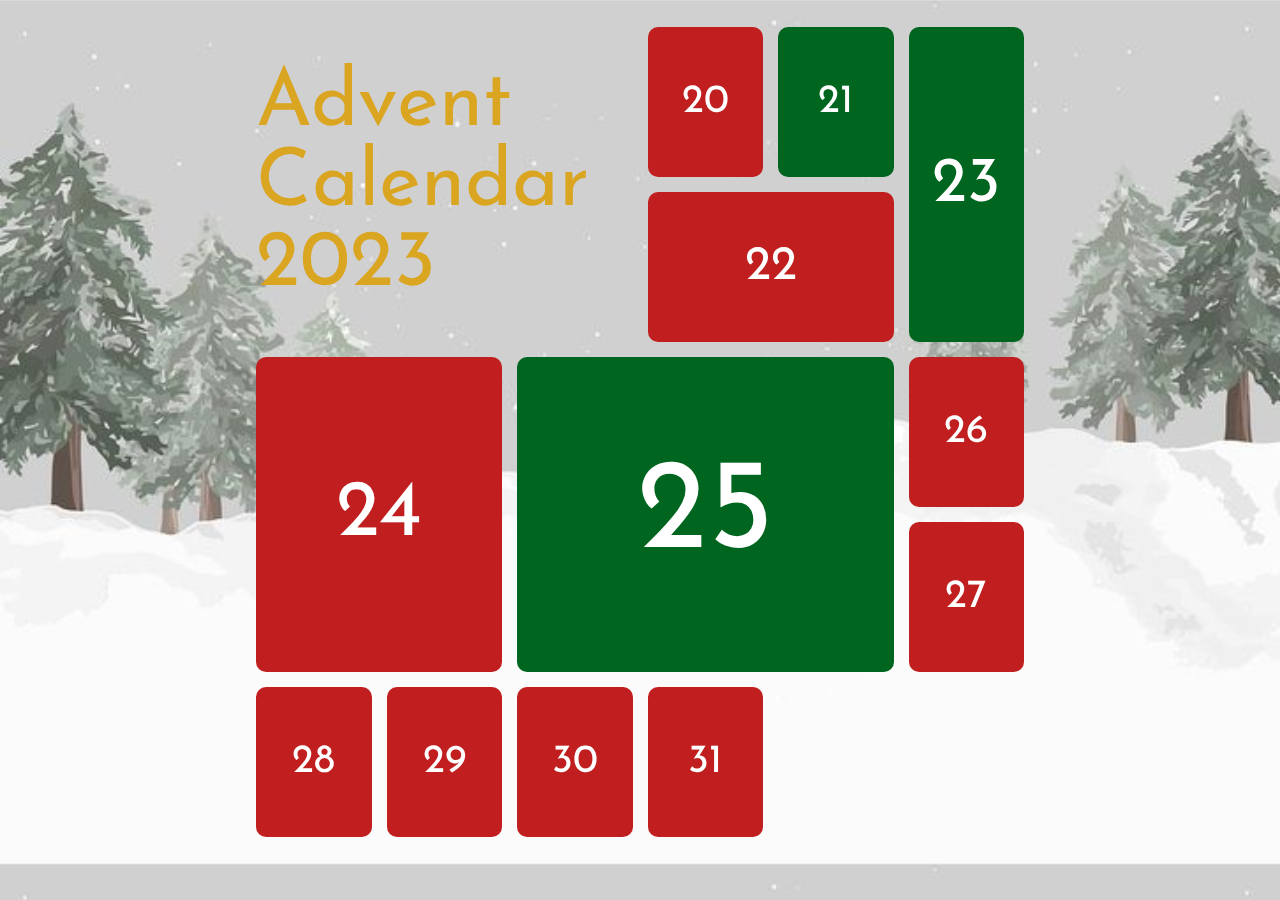
<file: index.html>
<!DOCTYPE html>
<html lang="en">
<!-- Start meta data -->
<meta charset="UTF-8">
<meta name="description" content="Advent Calendar">
<meta name="keywords" content="Advent Calendar,an advent calendar">
<meta name="author" content="Saddam Arbaa">
<meta name="viewport" content="width=device-width, initial-scale=1.0">
<!-- End Main meta data -->

<!--  The Title -->
<title>Advent Calendar</title>

<!-- the Main CSS File -->
<link rel="stylesheet" href="christmas.css" />
<!-- the second css file( pictures File) -->
<link rel="stylesheet" href="christmaspics.css" />
</head>
<body>
  <!-- Start container-wrapper that contains the entire content -->

  <div class="container-wrapper">
    <div class="container">
      <div class="container-item title">Advent Calendar 2023</div>

      <!--  use code blow to generate all the 25 div-->
      <!-- .container-item.day$*25>.title>.front{$}+.back -->

      <!-- day 1 -->
      <div class="container-item day20">
        <div class="tile">
          <div class="front">20</div>
          <div class="back"></div>
        </div>
      </div>
      <!-- day 2 -->
      <div class="container-item day21">
        <div class="tile">
          <div class="front">21</div>
          <div class="back"></div>
        </div>
      </div>
      <!-- day 3 -->
      <div class="container-item day22">
        <div class="tile">
          <div class="front">22</div>
          <div class="back"></div>
        </div>
      </div>
      <!-- day 4 -->
      <div class="container-item day23">
        <div class="tile">
          <div class="front">23</div>
          <div class="back"></div>
        </div>
      </div>
      <!-- day 5 -->
      <div class="container-item day24">
        <div class="tile">
          <div class="front">24</div>
          <div class="back"></div>
        </div>
      </div>
      <!-- day 6 -->
      <div class="container-item day25">
        <div class="tile">
          <div class="front">25</div>
          <div class="back"></div>
        </div>
      </div>
      <!-- day 7 -->
      <div class="container-item day26">
        <div class="tile">
          <div class="front">26</div>
          <div class="back"></div>
        </div>
      </div>
      <!-- day 8 -->
      <div class="container-item day27">
        <div class="tile">
          <div class="front">27</div>
          <div class="back"></div>
        </div>
      </div>
      <!-- day 9 -->
      <div class="container-item day28">
        <div class="tile">
          <div class="front">28</div>
          <div class="back"></div>
        </div>
      </div>
      <!-- day 10 -->
      <div class="container-item day29">
        <div class="tile">
          <div class="front">29</div>
          <div class="back"></div>
        </div>
      </div>
      <!-- day 11 -->
      <div class="container-item day30">
        <div class="tile">
          <div class="front">30</div>
          <div class="back"></div>
        </div>
      </div>
      <!-- day 12 -->
      <div class="container-item day31">
        <div class="tile">
          <div class="front">31</div>
          <div class="back"></div>
        </div>
      </div>
  <!-- End container-wrapper -->
</body>
</html>
</file>
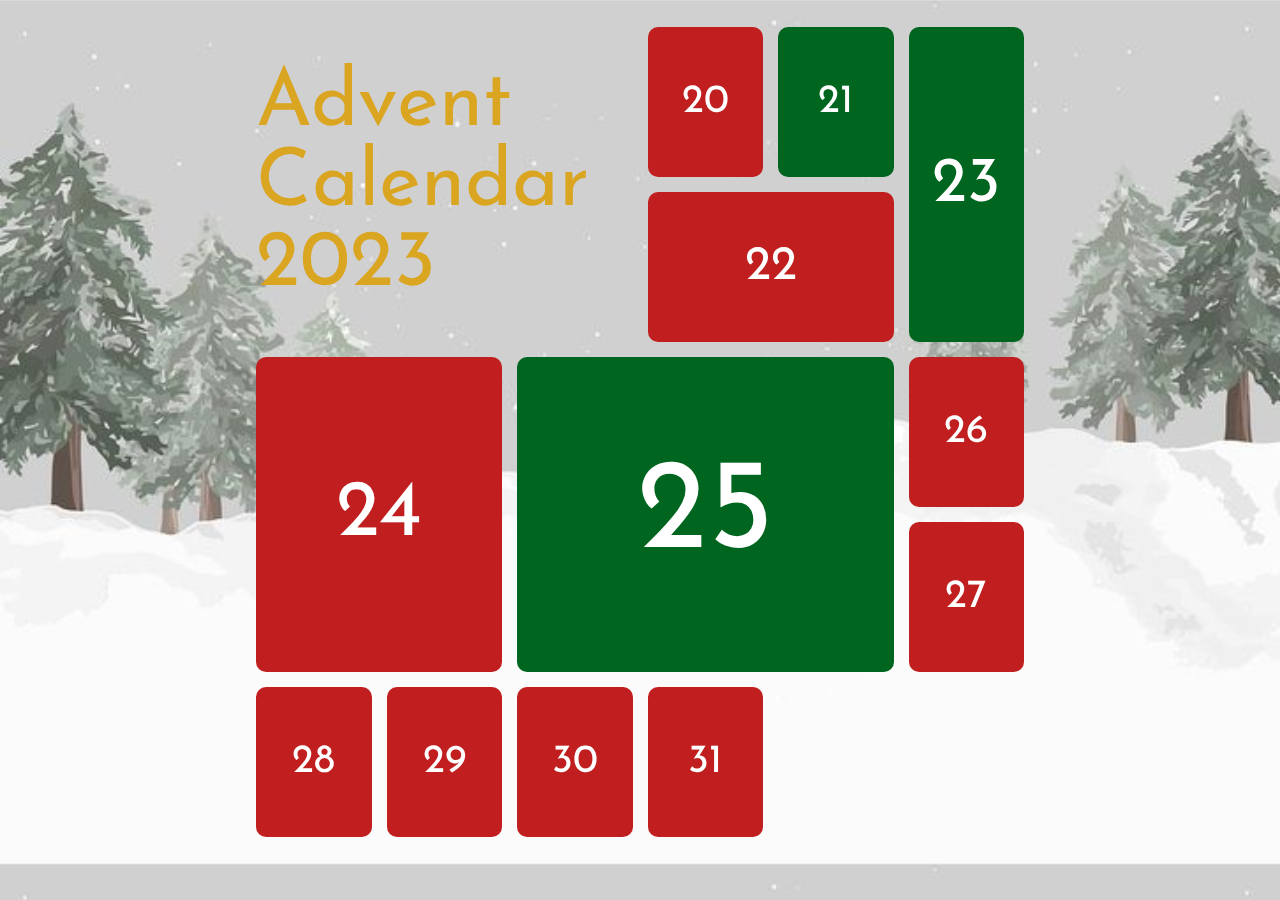
<file: christmas.html>
<!DOCTYPE html>
<html lang="en">
<!-- Start meta data -->
<meta charset="UTF-8">
<meta name="description" content="Advent Calendar">
<meta name="keywords" content="Advent Calendar,an advent calendar">
<meta name="author" content="Saddam Arbaa">
<meta name="viewport" content="width=device-width, initial-scale=1.0">
<!-- End Main meta data -->

<!--  The Title -->
<title>Advent Calendar</title>

<!-- the Main CSS File -->
<link rel="stylesheet" href="christmas.css" />
<!-- the second css file( pictures File) -->
<link rel="stylesheet" href="christmaspics.css" />
</head>
<body>
  <!-- Start container-wrapper that contains the entire content -->

  <div class="container-wrapper">
    <div class="container">
      <div class="container-item title">Advent Calendar 2023</div>

      <!--  use code blow to generate all the 25 div-->
      <!-- .container-item.day$*25>.title>.front{$}+.back -->

      <!-- day 1 -->
      <div class="container-item day20">
        <div class="tile">
          <div class="front">20</div>
          <div class="back"></div>
        </div>
      </div>
      <!-- day 2 -->
      <div class="container-item day21">
        <div class="tile">
          <div class="front">21</div>
          <div class="back"></div>
        </div>
      </div>
      <!-- day 3 -->
      <div class="container-item day22">
        <div class="tile">
          <div class="front">22</div>
          <div class="back"></div>
        </div>
      </div>
      <!-- day 4 -->
      <div class="container-item day23">
        <div class="tile">
          <div class="front">23</div>
          <div class="back"></div>
        </div>
      </div>
      <!-- day 5 -->
      <div class="container-item day24">
        <div class="tile">
          <div class="front">24</div>
          <div class="back"></div>
        </div>
      </div>
      <!-- day 6 -->
      <div class="container-item day25">
        <div class="tile">
          <div class="front">25</div>
          <div class="back"></div>
        </div>
      </div>
      <!-- day 7 -->
      <div class="container-item day26">
        <div class="tile">
          <div class="front">26</div>
          <div class="back"></div>
        </div>
      </div>
      <!-- day 8 -->
      <div class="container-item day27">
        <div class="tile">
          <div class="front">27</div>
          <div class="back"></div>
        </div>
      </div>
      <!-- day 9 -->
      <div class="container-item day28">
        <div class="tile">
          <div class="front">28</div>
          <div class="back"></div>
        </div>
      </div>
      <!-- day 10 -->
      <div class="container-item day29">
        <div class="tile">
          <div class="front">29</div>
          <div class="back"></div>
        </div>
      </div>
      <!-- day 11 -->
      <div class="container-item day30">
        <div class="tile">
          <div class="front">30</div>
          <div class="back"></div>
        </div>
      </div>
      <!-- day 12 -->
      <div class="container-item day31">
        <div class="tile">
          <div class="front">31</div>
          <div class="back"></div>
        </div>
      </div>
  <!-- End container-wrapper -->
</body>
</html>
</file>
<file: christmas.css>
/* ==========================================
   style.CSS
   These are the final styles for the project.
   Author:  Saddam Arbaa
   Website: (TODO)
   ========================================== */

/* ====== Import google fonts =========== */

@import url("https://fonts.googleapis.com/css2?family=Josefin+Sans:wght@100;400;700&display=swap");

/* ====== Global Rules ======*/
* {
  box-sizing: border-box;
}

body {
  background-image:url(christmas/christmasbg.jpeg);
  background-size: cover;
  background-repeat: none;
  padding: 3vh;
  font-size: 2.5rem;
  display: flex;
  justify-content: center;
  margin: auto;
  font-family: "Josefin Sans", sans-serif;
}

/* ====== container-wrapper ======*/

.container-wrapper {
  max-width: 768px;
  width: 768px;
}

/* ====== container ======*/

.container {
  display: grid;
  grid-template-columns: repeat(auto-fit, minmax(100px, 1fr));
  grid-template-rows: repeat(auto-fit, minmax(100px, 1fr));
  grid-gap: 15px;
  grid-auto-flow: dense;
  grid-auto-rows: 100px;
  grid-auto-columns: 100px;
  height: 90vh;
}

/* ====== Start container-item  ======*/

.container-item {
  display: flex;
  justify-content: center;
  align-items: center;
}

/* ====== title  ======*/

.title {
  grid-row: span 2;
  grid-column: span 3;
  color: #daa520;
  font-size: 5rem;
}

/* ======  Start Days  ======*/

.day1,
.day10,
.day14,
.day15,
.day23 {
  grid-row: span 2;
  font-size: 4rem;
}

.day4,
.day9,
.day18,
.day22 {
  grid-column: span 2;
  font-size: 3rem;
}

.day24 {
  grid-row: span 2;
  grid-column: span 2;
  font-size: 5rem;
}

.day25 {
  grid-row: span 2;
  grid-column: span 3;
  font-size: 8rem;
}

.day1 .front,
.day3 .front,
.day5 .front,
.day7 .front,
.day9 .front,
.day11 .front,
.day13 .front,
.day15 .front,
.day17 .front,
.day19 .front,
.day21 .front,
.day23 .front,
.day25 .front {
  background-color: #00661f;
}

/* ======  Animation  ======*/

.container-item {
  background-color: transparent;
  perspective: 1000px;
}

.tile {
  position: relative;
  width: 100%;
  height: 100%;
  text-align: center;
  transition: transform 0.8s;
  transform-style: preserve-3d;
}

.container-item:hover .tile {
  transform: rotateX(180deg);
}

.front,
.back {
  position: absolute;
  width: 100%;
  height: 100%;
  --webkit-backface-visibility: hidden;
  backface-visibility: hidden;
  display: flex;
  justify-content: center;
  align-items: center;
}

.front {
  background-color: #c11f1f;
  color: #ffffff;
  border-radius: 10px;
}

.back {
  border-radius: 10px;
  transform: rotateX(180deg);
}
</file>
<file: christmaspics.css>
.day20 .back {
    background-image: url('christmas/l.jpeg');
    background-size: cover;
    background-position: center;
}
.day21 .back {
    background-image: url('christmas/o.jpeg');
    background-size: cover;
    background-position: center;
}
.day22 .back {    
    background-image: url('christmas/e.png');
    background-size: cover;
    background-position: center;
}

.day23 .back {    
    background-image: url('christmas/v.jpeg');
    background-size: cover;
    background-position: center;
}

.day24 .back {    
    background-image: url('christmas/d.png');
    background-size: cover;
    background-position: center;
}

.day25 .back {    
    background-image: url('christmas/a.jpeg');
    background-size: cover;
    background-position: center;
}

.day26 .back {    
    background-image: url('christmas/i.jpeg');
    background-size: cover;
    background-position: center;

}

.day27 .back {    
    background-image: url('christmas/dd.png');
    background-size: cover;
    background-position: center;
}

.day28 .back {    
    background-image: url('christmas/j.jpeg');
    background-size: cover;
    background-position: center;
}

.day29 .back {
    background-image: url('christmas/u.jpeg');
    background-size: cover;
    background-position: center;
}
.day30 .back {
    background-image: url('christmas/li.jpeg');
    background-size: cover;
    background-position: center;
}
.day31 .back {
    background-image: url('christmas/an.png');
    background-size: cover;
    background-position: center;
}
</file>
